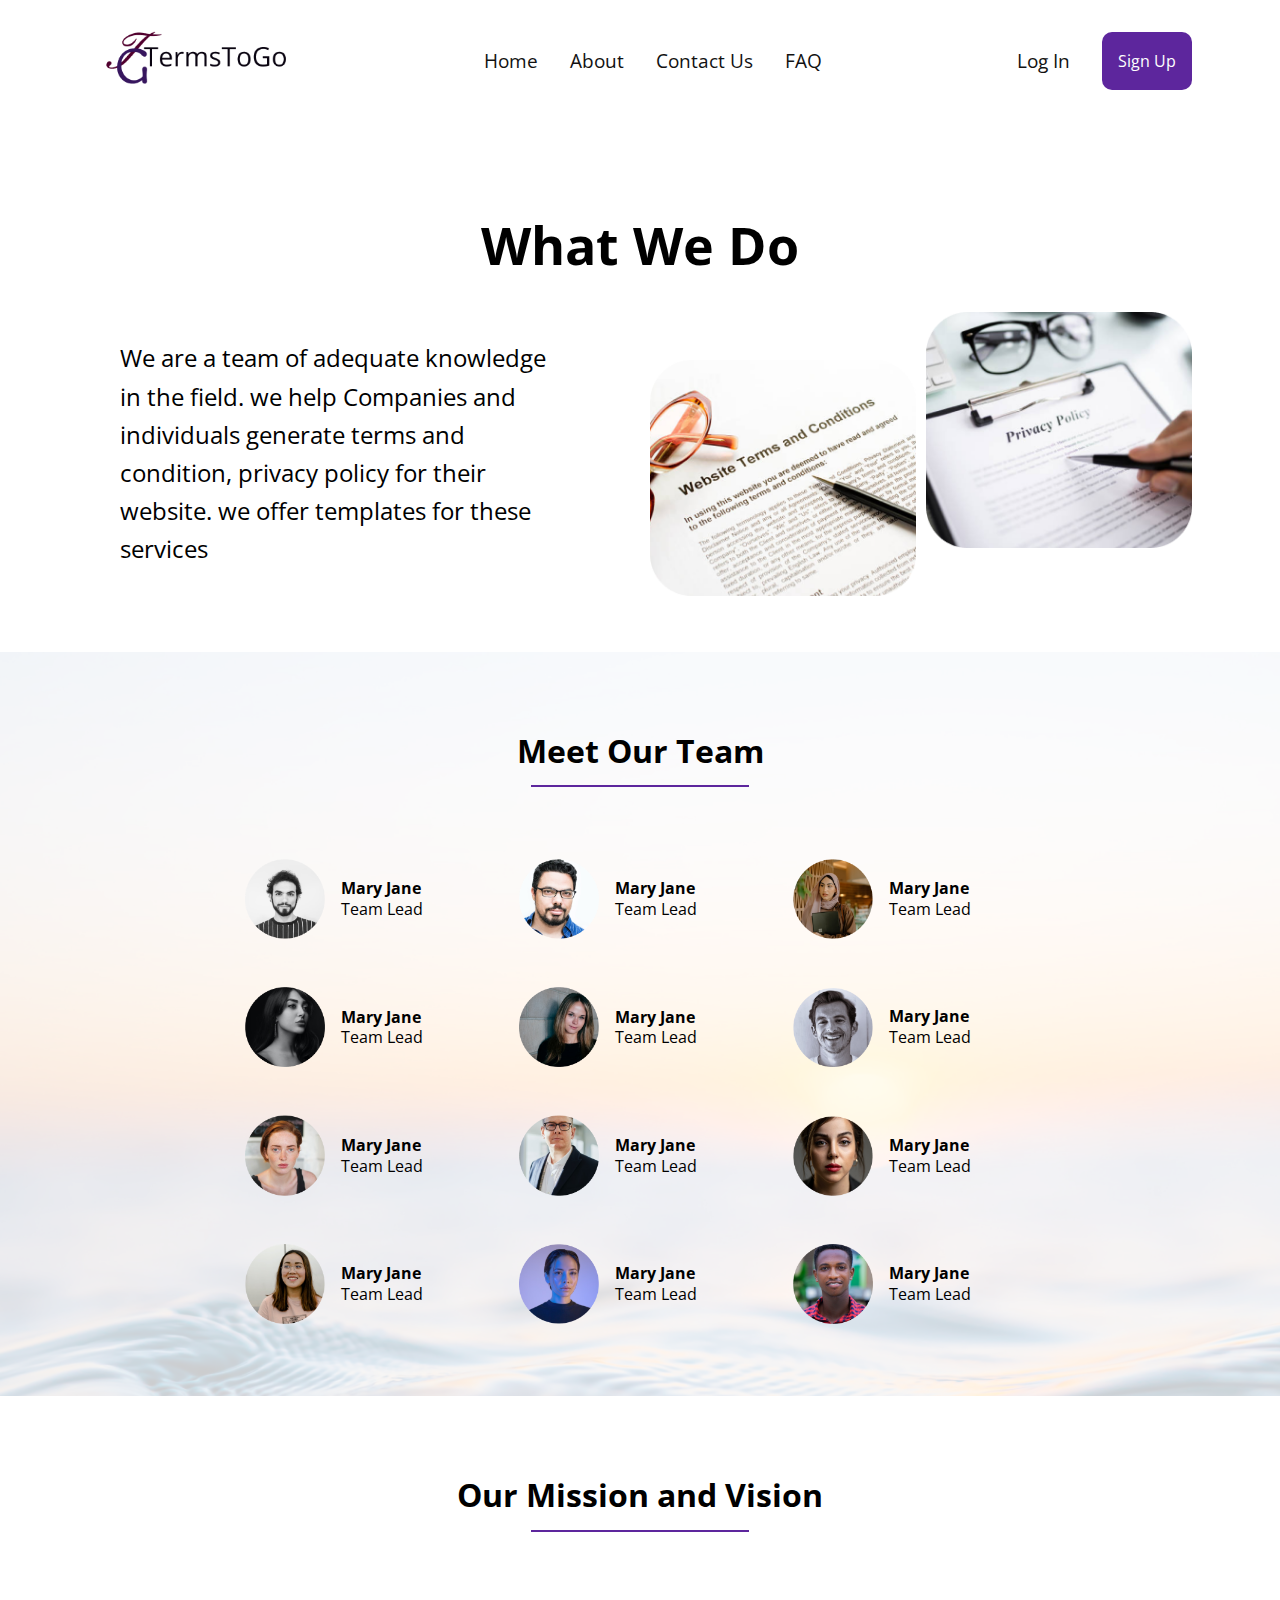
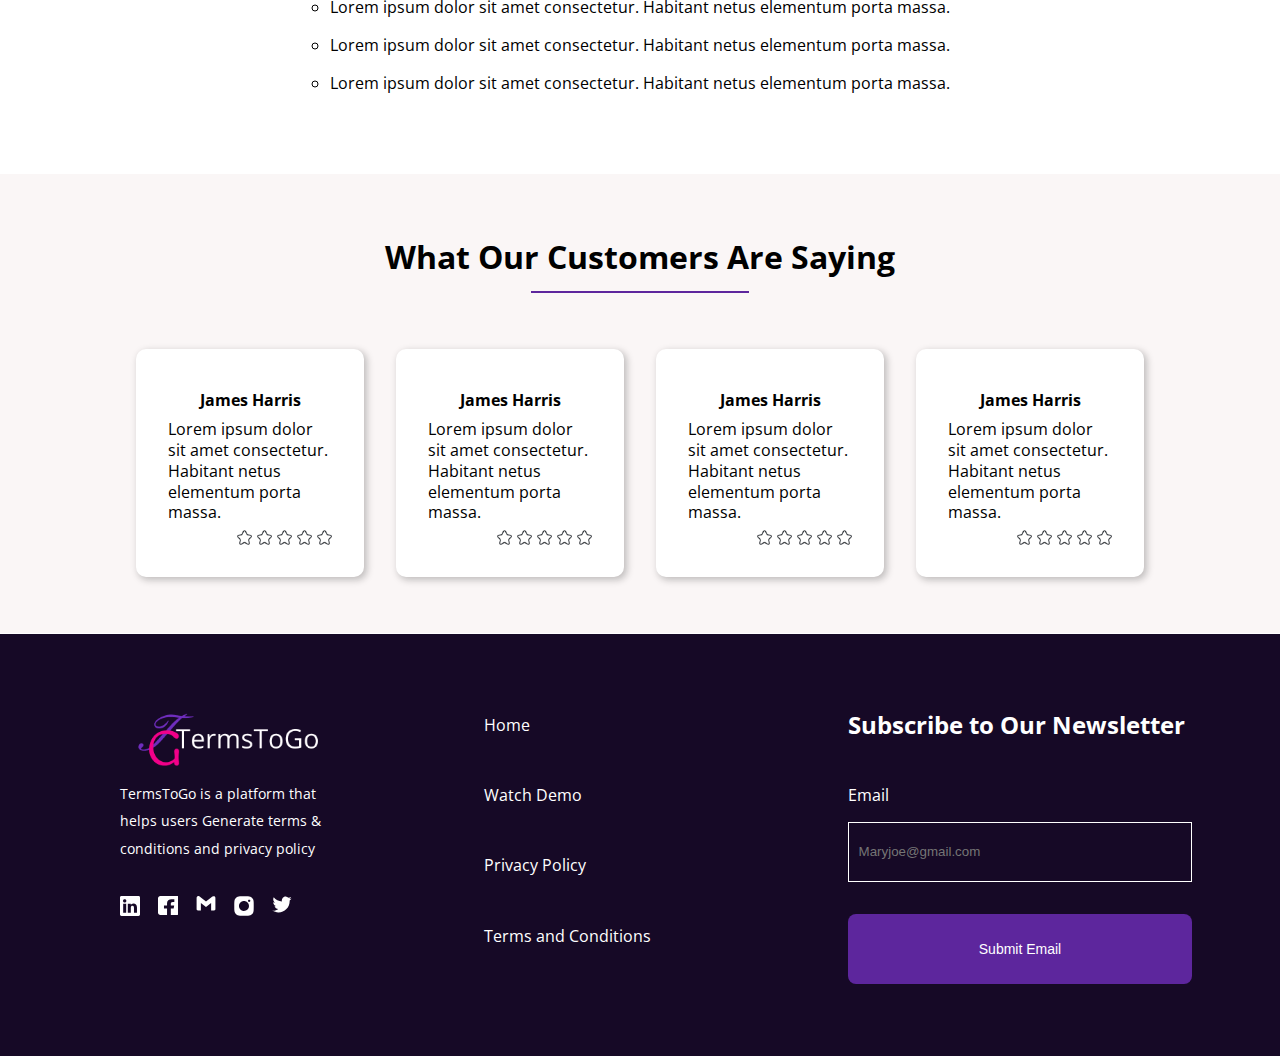
<file: about.html>
<!DOCTYPE html>
<html lang="en">
<head>
    <meta charset="UTF-8">
    <meta http-equiv="X-UA-Compatible" content="IE=edge">
    <meta name="viewport" content="width=device-width, initial-scale=1.0">
    <title>TermsToGo | About Us</title>

    <!-- CSS stylesheet -->
    <link rel="stylesheet" href="style.css" />

    <!--------------- Fonts ----------------->
    <!-- Open Sans -->
    <link rel="preconnect" href="https://fonts.googleapis.com" />
    <link rel="preconnect" href="https://fonts.gstatic.com" crossorigin />
    <link
      href="https://fonts.googleapis.com/css2?family=Open+Sans:wght@400;600;700;800&display=swap"
      rel="stylesheet"
    />
</head>
<body>
    <header>
        <div class="container">
            <nav class= 'flex'>
                <div class="logo">
                  <a href="#"><img src="./images/Frame 90.png" alt="termstogo logo"></a> 
                </div>
                <ul class="nav-list flex">
                  <li class="nav-links"><a href="index.html">Home</a></li>
                  <li class="nav-links"><a href="about.html">About</a></li>
                  <li class="nav-links"><a href="contact-us.html">Contact Us</a></li>
                  <li class="nav-links"><a href="faq.html">FAQ</a></li>
                </ul>
                <ul class="login-signup flex">
                  <li class="nav-links"><a href="log-in.html">Log In</a></li>
                  <li class="nav-links header-btn"><a href="sign-up.html">Sign Up</a></li>
                </ul>
              </nav>
        </div>
    </header>
    <!-- Main Section     -->
    <main>
        <section class="about-us" id="about-us">
            <div class="container">
                <div class="section-header-text">
                    <h1>What We Do</h1>
                </div>
                <div class="about-us-header-flex">
                    <div class="about-us-header-flex-left">
                        <p>We are a team of adequate knowledge in the field. we help Companies and individuals generate terms and condition, privacy policy for their website. we offer templates for these services</p>
                    </div>
                    <div class="about-us-header-flex-right">
                        <div class="about-us-images">
                            <img src="./images/about-img_1.png" alt="">
                            <img src="./images/about-img_2.png" alt="">
                        </div>
                    </div>
                </div>
            </div>

        </section>

        <section class="about-us-teams" id="about-us-teams">
            <div class="container teams-container">
                <div class="section-header-text">
                    <h2>Meet Our Team</h2>
                </div>
                
                <div class="team">
                   <div class="team-col">
                        <div class="team-col-image">
                            <img src="./images/team-1.png" alt="">
                        </div>
                        <div class="team-name-position">
                            <h4>Mary Jane</h4>
                            <p>Team Lead</p>
                        </div>
                    </div>
                    <div class="team-col">
                        <div class="team-col-image">
                            <img src="./images/team-2.png" alt="">
                        </div>
                        <div class="team-name-position">
                            <h4>Mary Jane</h4>
                            <p>Team Lead</p>
                        </div>
                    </div>
                    <div class="team-col">
                        <div class="team-col-image">
                            <img src="./images/team-3.png" alt="">
                        </div>
                        <div class="team-name-position">
                            <h4>Mary Jane</h4>
                            <p>Team Lead</p>
                        </div>
                    </div>
                    <div class="team-col">
                        <div class="team-col-image">
                            <img src="./images/team-4.png" alt="">
                        </div>
                        <div class="team-name-position">
                            <h4>Mary Jane</h4>
                            <p>Team Lead</p>
                        </div>
                    </div>
                    <div class="team-col">
                        <div class="team-col-image">
                            <img src="./images/team-5.png" alt="">
                        </div>
                        <div class="team-name-position">
                            <h4>Mary Jane</h4>
                            <p>Team Lead</p>
                        </div>
                    </div>
                    <div class="team-col">
                        <div class="team-col-image">
                            <img src="./images/team-6.png" alt="">
                        </div>
                        <div class="team-name-position">
                            <h4>Mary Jane</h4>
                            <p>Team Lead</p>
                        </div>
                    </div>
                    <div class="team-col">
                        <div class="team-col-image">
                            <img src="./images/team-7.png" alt="">
                        </div>
                        <div class="team-name-position">
                            <h4>Mary Jane</h4>
                            <p>Team Lead</p>
                        </div>
                    </div>
                    <div class="team-col">
                        <div class="team-col-image">
                            <img src="./images/team-8.png" alt="">
                        </div>
                        <div class="team-name-position">
                            <h4>Mary Jane</h4>
                            <p>Team Lead</p>
                        </div>
                    </div>
                    <div class="team-col">
                        <div class="team-col-image">
                            <img src="./images/team-9.png" alt="">
                        </div>
                        <div class="team-name-position">
                            <h4>Mary Jane</h4>
                            <p>Team Lead</p>
                        </div>
                    </div>
                    <div class="team-col">
                        <div class="team-col-image">
                            <img src="./images/team-10.png" alt="">
                        </div>
                        <div class="team-name-position">
                            <h4>Mary Jane</h4>
                            <p>Team Lead</p>
                        </div>
                    </div>
                    <div class="team-col">
                        <div class="team-col-image">
                            <img src="./images/team-11.png" alt="">
                        </div>
                        <div class="team-name-position">
                            <h4>Mary Jane</h4>
                            <p>Team Lead</p>
                        </div>
                    </div>
                    <div class="team-col">
                        <div class="team-col-image">
                            <img src="./images/team-12.png" alt="">
                        </div>
                        <div class="team-name-position">
                            <h4>Mary Jane</h4>
                            <p>Team Lead</p>
                        </div>
                    </div>
                </div>
            </div>
        </section>

        <!-- Mission and Vision -->
        <section class="mission" id="mission">
            <div class="container">
                <div class="section-header-text">
                    <h2>Our Mission and Vision</h2>
                </div>
                <ul class="mission-list">
                    <li>Lorem ipsum dolor sit amet consectetur. Habitant netus elementum porta massa. </li>
                    <li>Lorem ipsum dolor sit amet consectetur. Habitant netus elementum porta massa. </li>
                    <li>Lorem ipsum dolor sit amet consectetur. Habitant netus elementum porta massa. </li>
                </ul>
            </div>
        </section>

        <!-- Customer Reviews -->
        <section class="customer-reviews" id="customer-reviews">
            <div class="container">
                <div class="section-header-text">
                    <h2>What Our Customers Are Saying</h2>
                </div>
                <div class="customer-reviews-grid">
                    <div class="review-col">
                        <div class="review-col-text">
                            <h4>James Harris</h4>
                            <p>Lorem ipsum dolor sit amet consectetur. Habitant netus elementum porta massa. </p>
                            <div class="review-stars">
                                <img src="./images/review-star.png" alt="review stars">
                                <img src="./images/review-star.png" alt="review stars">
                                <img src="./images/review-star.png" alt="review stars">
                                <img src="./images/review-star.png" alt="review stars">
                                <img src="./images/review-star.png" alt="review stars">
                            </div>
                        </div>
                    </div>
                    <div class="review-col">
                        <div class="review-col-text">
                            <h4>James Harris</h4>
                            <p>Lorem ipsum dolor sit amet consectetur. Habitant netus elementum porta massa. </p>
                            <div class="review-stars">
                                <img src="./images/review-star.png" alt="review stars">
                                <img src="./images/review-star.png" alt="review stars">
                                <img src="./images/review-star.png" alt="review stars">
                                <img src="./images/review-star.png" alt="review stars">
                                <img src="./images/review-star.png" alt="review stars">
                            </div>

                        </div>
                    </div>
                    <div class="review-col">
                        <div class="review-col-text">
                            <h4>James Harris</h4>
                            <p>Lorem ipsum dolor sit amet consectetur. Habitant netus elementum porta massa. </p>
                            <div class="review-stars">
                                <img src="./images/review-star.png" alt="review stars">
                                <img src="./images/review-star.png" alt="review stars">
                                <img src="./images/review-star.png" alt="review stars">
                                <img src="./images/review-star.png" alt="review stars">
                                <img src="./images/review-star.png" alt="review stars">
                            </div>

                        </div>
                    </div>
                    <div class="review-col">
                        <div class="review-col-text">
                            <h4>James Harris</h4>
                            <p>Lorem ipsum dolor sit amet consectetur. Habitant netus elementum porta massa. </p>
                            <div class="review-stars">
                                <img src="./images/review-star.png" alt="review stars">
                                <img src="./images/review-star.png" alt="review stars">
                                <img src="./images/review-star.png" alt="review stars">
                                <img src="./images/review-star.png" alt="review stars">
                                <img src="./images/review-star.png" alt="review stars">
                            </div>
                            
                        </div>
                    </div>
                </div>
            </div>
        </section>
    </main>




    <!-- Footer Section -->
    <footer>
        <div class="container">
            <div class="flex-columns ">
                <div class="col-1">
                    <div class="logo">
                        <img src="./images/Frame 91.png" alt="termstogo logo">
                    </div>
                    <p>TermsToGo is a platform that helps users Generate terms & conditions and privacy policy</p>
                    <div class="social-media-icons">
                        <a href=""><img src="./images/linkedin.svg" alt=""></a>
                        <a href=""><img src="./images/facebook.svg" alt=""></a>
                        <a href=""><img src="./images/gmail.svg" alt=""></a>
                        <a href=""><img src="./images/instagram.svg" alt=""></a>
                        <a href=""><img src="./images/twitter.svg" alt=""></a>
                    </div>
                </div>
                <div class="col-2">
                    <ul>
                        <li><a href="index.html">Home</a></li>
                        <li class="li-bt"><a href="#">Watch Demo</a></li>
                        <li class="li-bt"><a href="#">Privacy Policy</a></li>
                        <li class="li-bt"><a href="#">Terms and Conditions</a></li>
                    </ul>
                </div>
                <div class="col-3">
                    <h3>Subscribe to Our Newsletter</h3>
                    <p>Email</p>
                    <form action="">
                        <input type="email" name="email" id="" placeholder="Maryjoe@gmail.com">
                        <button class="submit-btn">Submit Email</button>
                    </form>
                </div>
            </div>
        </div>
    </footer>
</body>
</html>
</file>
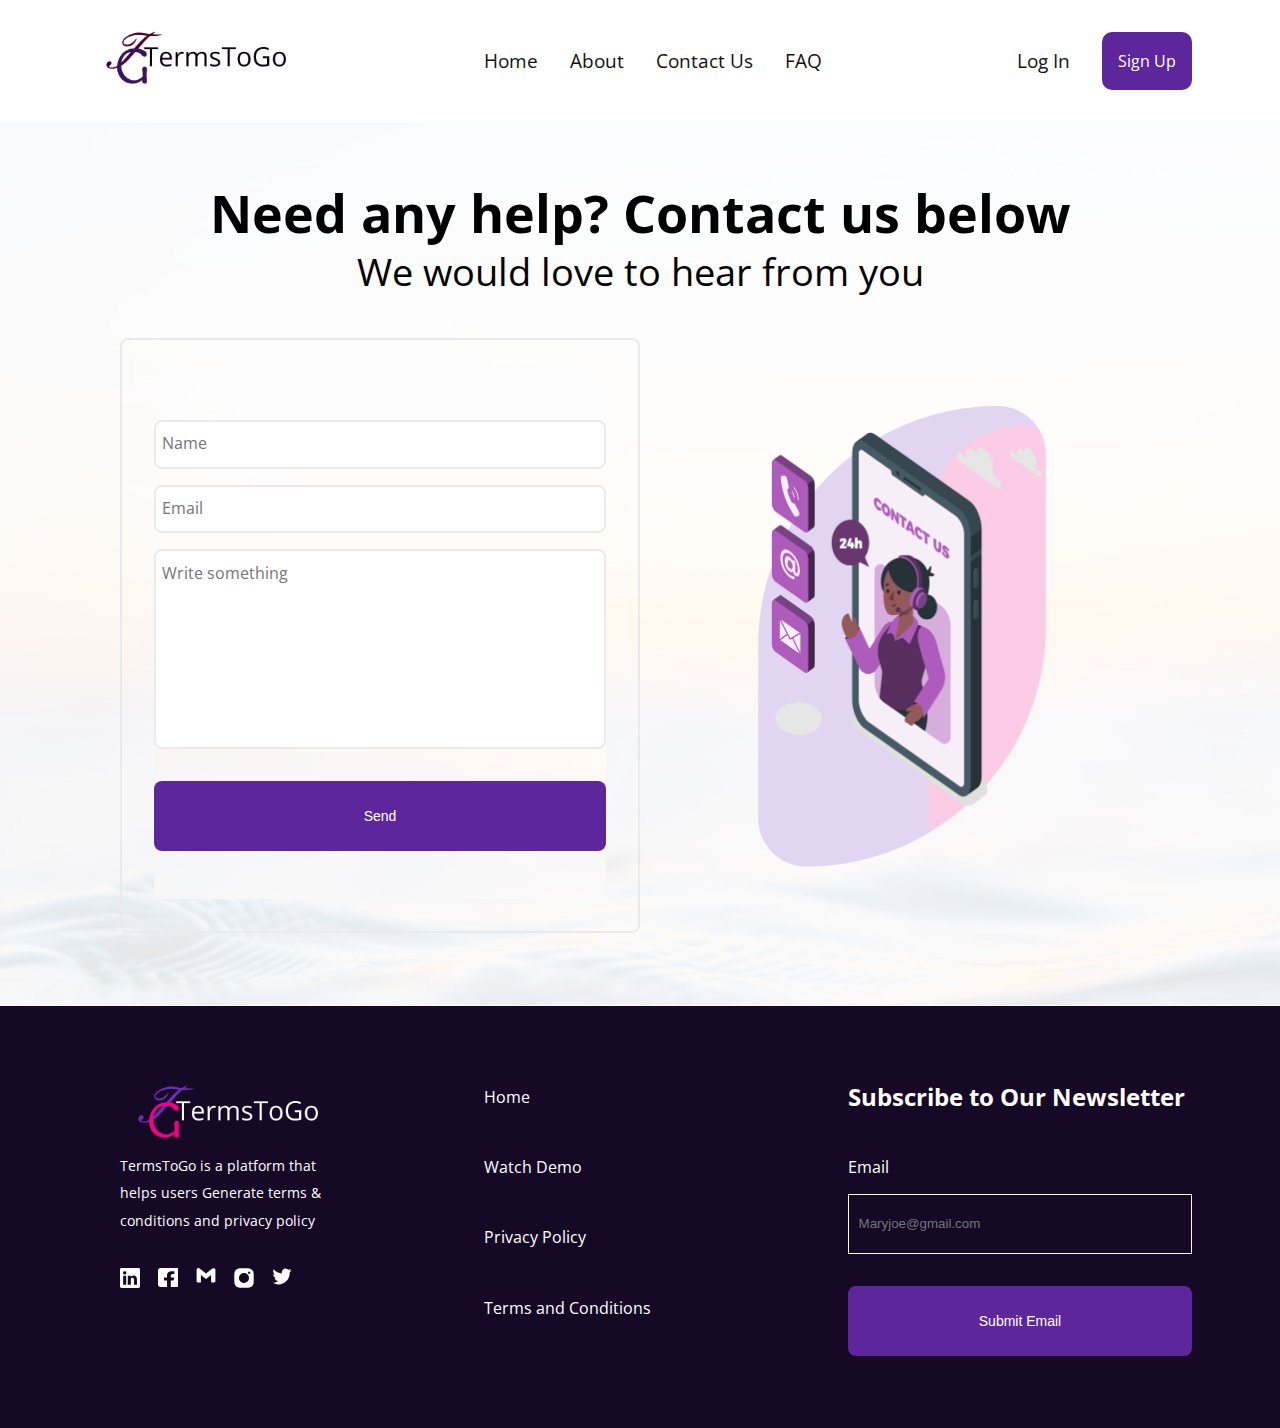
<file: contact-us.html>
<!DOCTYPE html>
<html lang="en">
<head>
    <meta charset="UTF-8">
    <meta http-equiv="X-UA-Compatible" content="IE=edge">
    <meta name="viewport" content="width=device-width, initial-scale=1.0">
    <title>TermsToGo | Contact Us</title>

    <!-- CSS stylesheet -->
    <link rel="stylesheet" href="style.css" />

    <!--------------- Fonts ----------------->
    <!-- Open Sans -->
    <link rel="preconnect" href="https://fonts.googleapis.com" />
    <link rel="preconnect" href="https://fonts.gstatic.com" crossorigin />
    <link
      href="https://fonts.googleapis.com/css2?family=Open+Sans:wght@400;600;700;800&display=swap"
      rel="stylesheet"
    />
</head>
<body>
    <header>
        <div class="container">
            <nav class= 'flex'>
                <div class="logo">
                  <a href="#"><img src="./images/Frame 90.png" alt="termstogo logo"></a> 
                </div>
                <ul class="nav-list flex">
                  <li class="nav-links"><a href="index.html">Home</a></li>
                  <li class="nav-links"><a href="about.html">About</a></li>
                  <li class="nav-links"><a href="contact-us.html">Contact Us</a></li>
                  <li class="nav-links"><a href="faq.html">FAQ</a></li>
                </ul>
                <ul class="login-signup flex">
                  <li class="nav-links"><a href="log-in.html">Log In</a></li>
                  <li class="nav-links header-btn"><a href="sign-up.html">Sign Up</a></li>
                </ul>
              </nav>
        </div>
    </header>

    <!-- Main Section     -->
    <main>
        <section class="contactus" id="contactus">
            <div class="container">
                <div class="section-header-text">
                    <h1>Need any help? Contact us below</h1>
                    <p>We would love to hear from you</p>
                </div>

                <div class=" flex-reverse">
                    <div class="left">
                        <form action="" class="contactus-form" id="contactus">
                            <input type="text" name="name" id="name" placeholder="Name">
                            <input type="email" name="name" id="email" placeholder="Email">
                            <textarea name="message" id="message" cols="30" rows="10" placeholder="Write something"></textarea>
                            <button class="submit-btn">Send</button>
                        </form>
                    </div>
                    <div class="right right-contact-page">
                        <img src="./images/contactus-illustration.png" alt="">
                    </div>
                </div>
            </div>
        </section>
    </main>




    <!-- Footer Section -->
    <footer>
        <div class="container">
            <div class="flex-columns ">
                <div class="col-1">
                    <div class="logo">
                        <a href="index.html"><img src="./images/Frame 91.png" alt="termstogo logo"></a>
                    </div>
                    <p>TermsToGo is a platform that helps users Generate terms & conditions and privacy policy</p>
                    <div class="social-media-icons">
                        <a href=""><img src="./images/linkedin.svg" alt=""></a>
                        <a href=""><img src="./images/facebook.svg" alt=""></a>
                        <a href=""><img src="./images/gmail.svg" alt=""></a>
                        <a href=""><img src="./images/instagram.svg" alt=""></a>
                        <a href=""><img src="./images/twitter.svg" alt=""></a>
                    </div>
                </div>
                <div class="col-2">
                    <ul>
                        <li><a href="index.html">Home</a></li>
                        <li class="li-bt"><a href="#">Watch Demo</a></li>
                        <li class="li-bt"><a href="#">Privacy Policy</a></li>
                        <li class="li-bt"><a href="#">Terms and Conditions</a></li>
                    </ul>
                </div>
                <div class="col-3">
                    <h3>Subscribe to Our Newsletter</h3>
                    <p>Email</p>
                    <form action="">
                        <input type="email" name="email" id="" placeholder="Maryjoe@gmail.com">
                        <button class="submit-btn">Submit Email</button>
                    </form>
                </div>
            </div>
        </div>
    </footer>
</body>
</html>
</file>
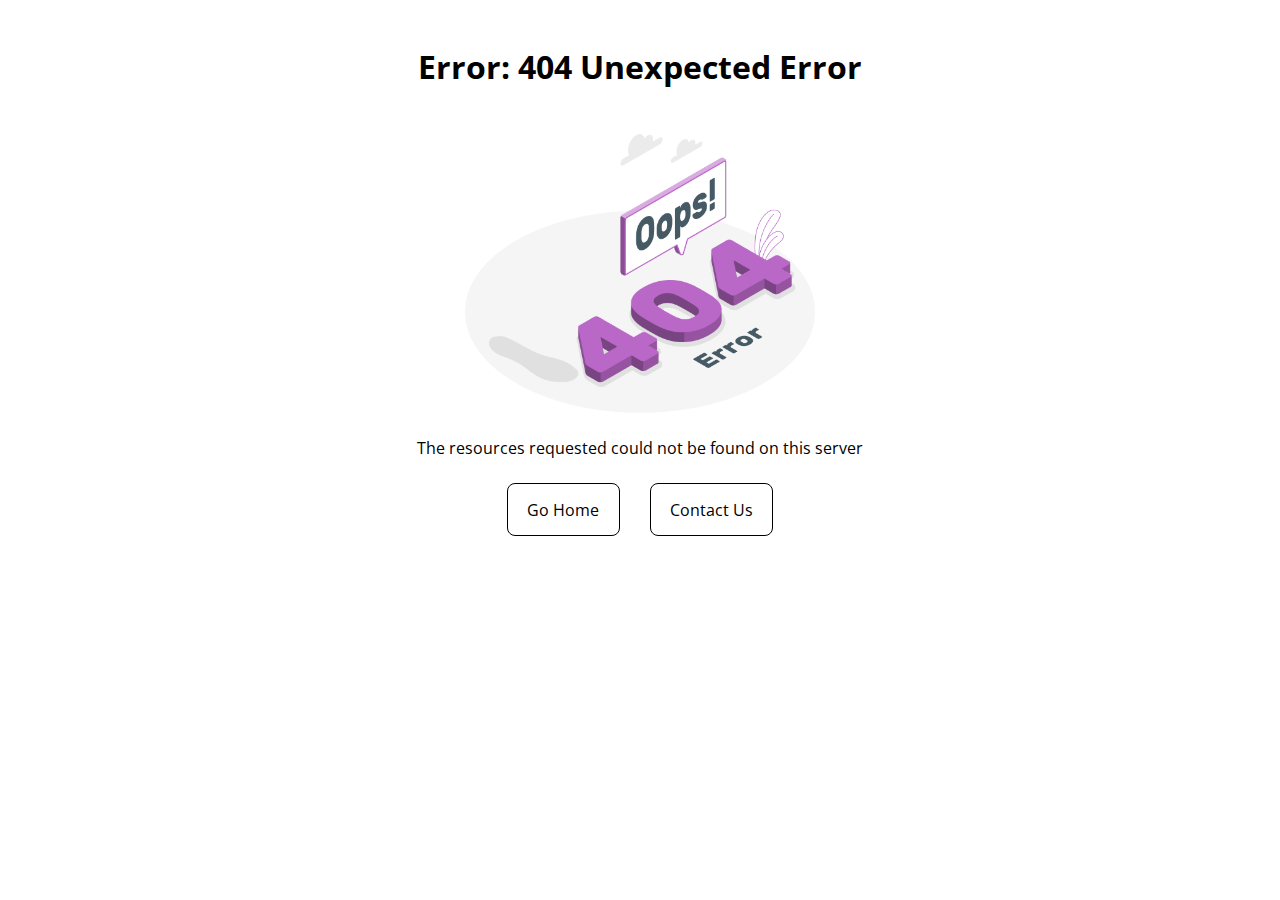
<file: error-page.html>
<!DOCTYPE html>
<html lang="en">
<head>
    <meta charset="UTF-8">
    <meta http-equiv="X-UA-Compatible" content="IE=edge">
    <meta name="viewport" content="width=device-width, initial-scale=1.0">
    <title>Error</title>

    <!-- CSS stylesheet -->
    <link rel="stylesheet" href="style.css" />

    <!--------------- Fonts ----------------->
    <!-- Open Sans -->
    <link rel="preconnect" href="https://fonts.googleapis.com" />
    <link rel="preconnect" href="https://fonts.gstatic.com" crossorigin />
    <link
      href="https://fonts.googleapis.com/css2?family=Open+Sans:wght@400;600;700;800&display=swap"
      rel="stylesheet"
    />
</head>
<body>
    <main>
        <div class="container error-section">
            <div class="section-header-text">
                <h1 style="font-size: 2rem;">Error: 404 Unexpected Error</h1>
             </div>
             <div class="error-image">
                <img src="./images/404.png" alt="">
             </div>
             <p>The resources requested could not be found on this server</p>
             <div class="error-buttons">
                <a href="index.html" class="error-btn">Go Home</a>
                <a href="contact-us.html" class="error-btn">Contact Us</a>
             </div>
        </div>
    </main>
</body>
</html>
</file>
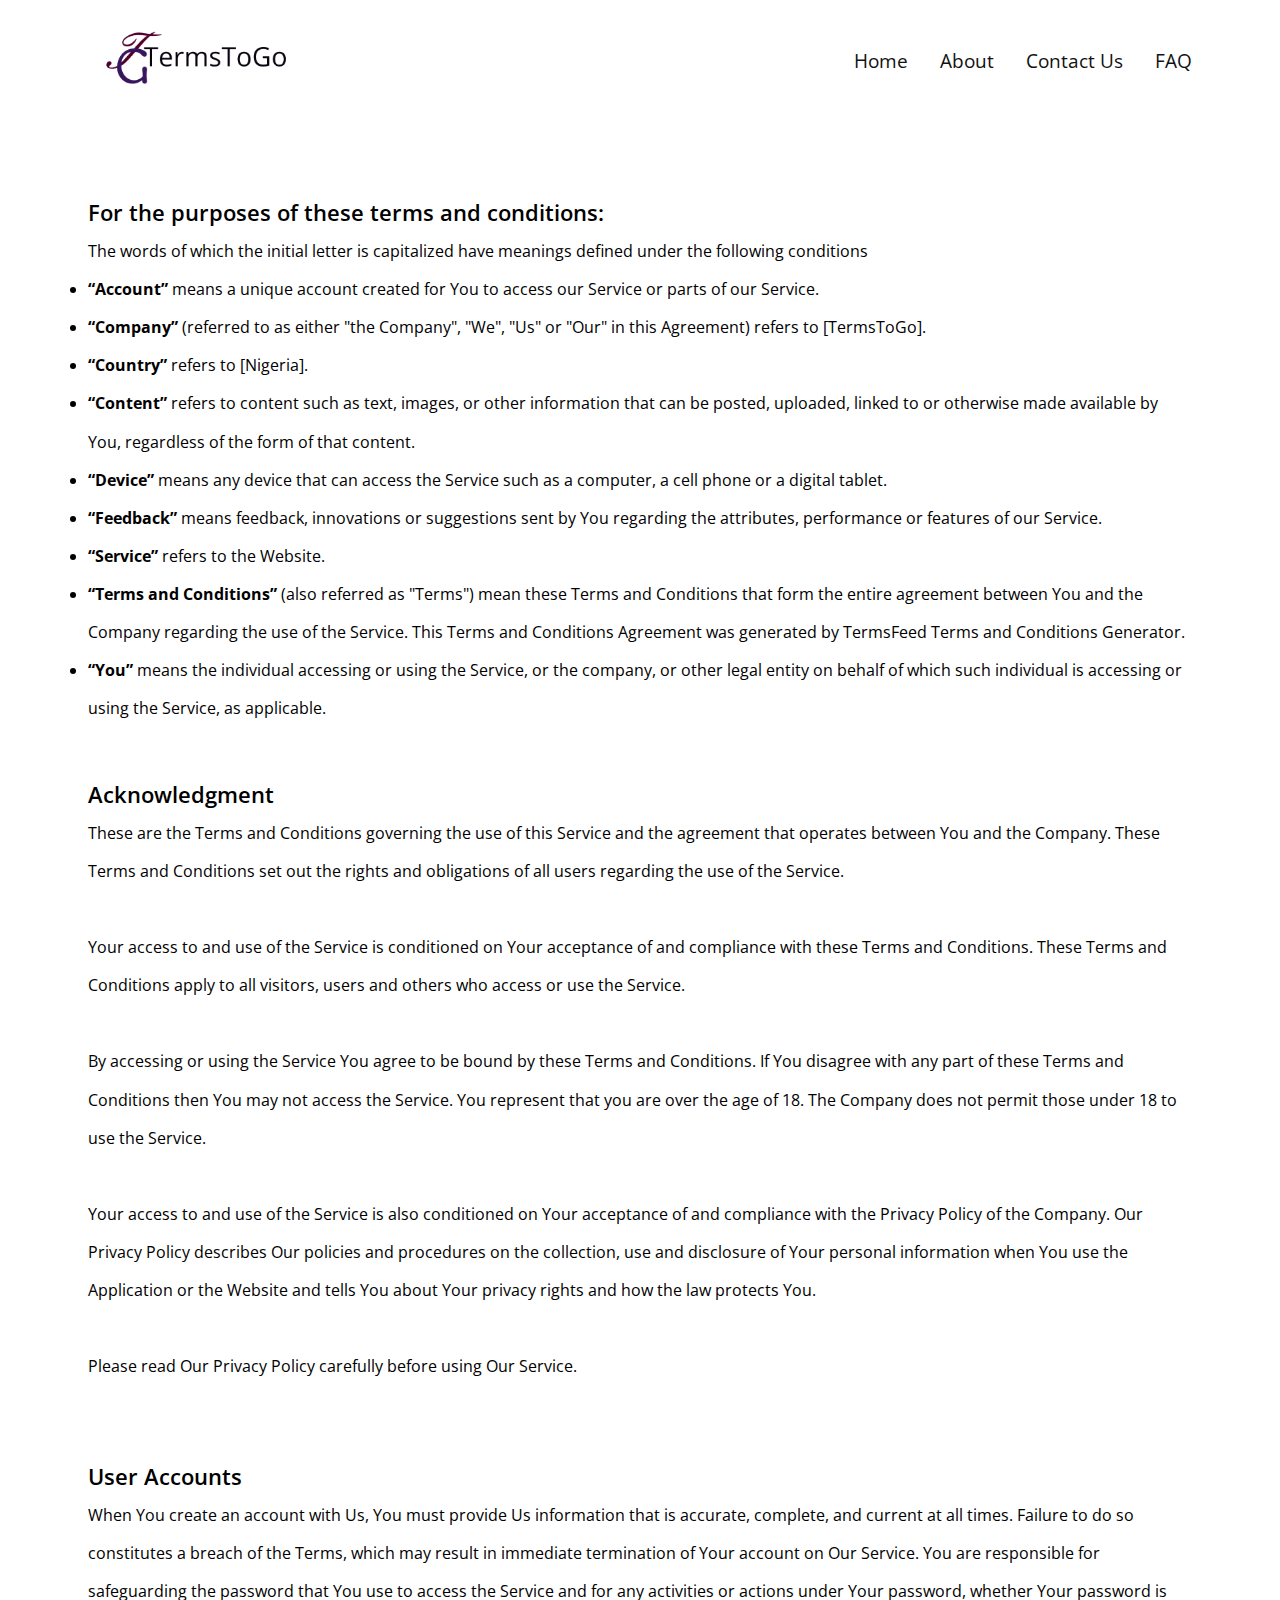
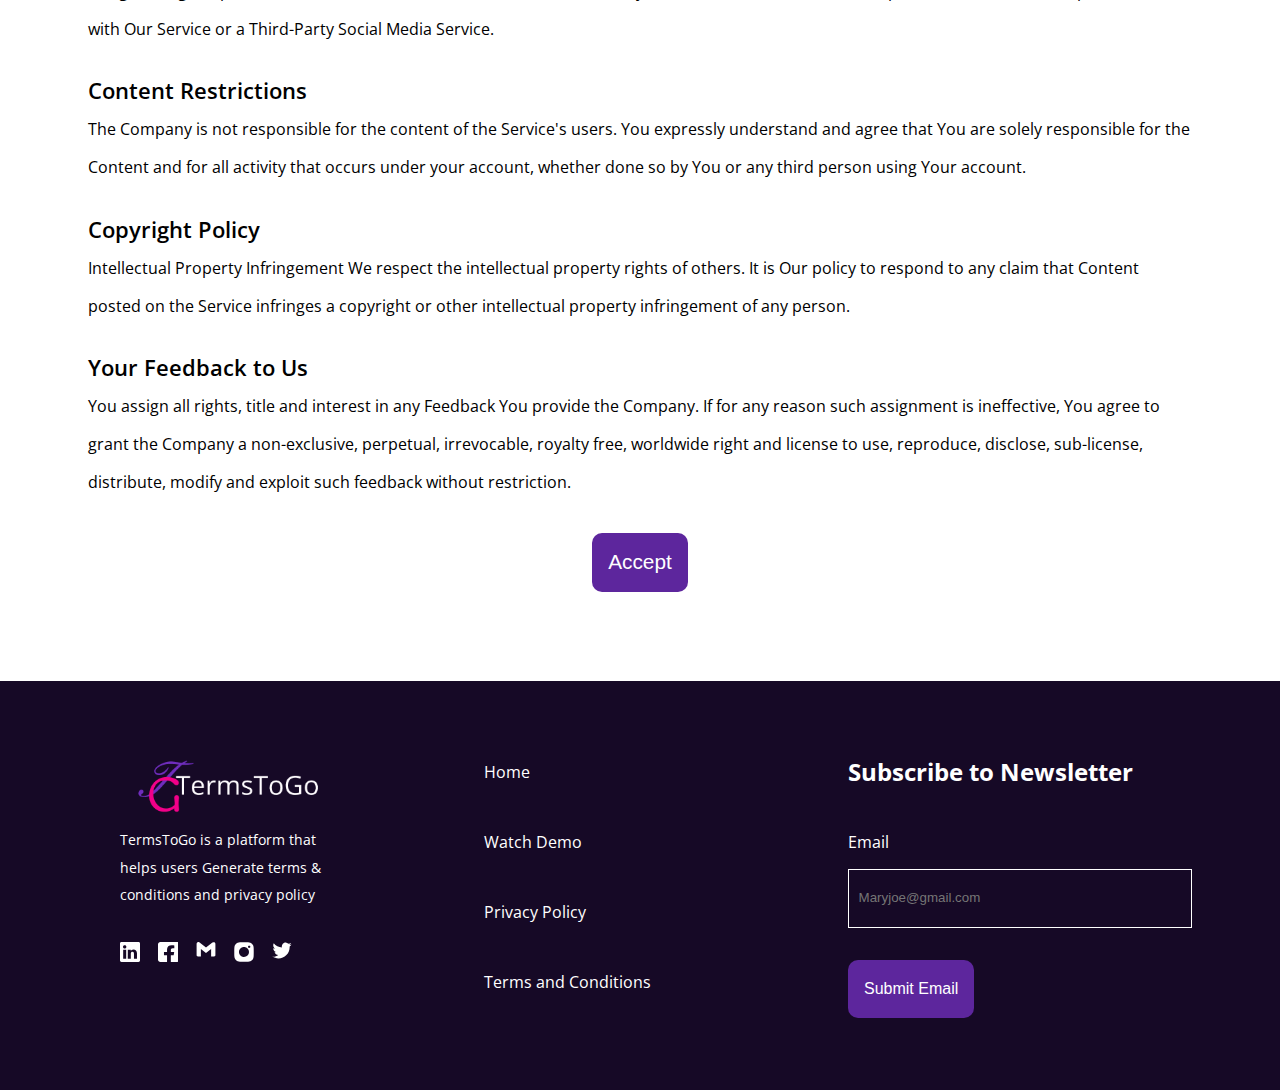
<file: privacy-policy.html>
<!DOCTYPE html>
<html lang="en">
  <head>
    <meta charset="UTF-8" />
    <meta http-equiv="X-UA-Compatible" content="IE=edge" />
    <meta name="viewport" content="width=device-width, initial-scale=1.0" />
    <title>TermsToGo | Home</title>

    <!-- CSS stylesheet -->
    <link rel="stylesheet" href="style.css" />

    <!--------------- Fonts ----------------->
    <!-- Open Sans -->
    <link rel="preconnect" href="https://fonts.googleapis.com" />
    <link rel="preconnect" href="https://fonts.gstatic.com" crossorigin />
    <link
      href="https://fonts.googleapis.com/css2?family=Open+Sans:wght@400;600;700;800&display=swap"
      rel="stylesheet"
    />
  </head>
  <body>
    <header>
      <div class="container">
        <nav class="flex">
          <div class="logo">
            <a href="#"
              ><img src="./images/Frame 90.png" alt="termstogo logo"
            /></a>
          </div>
          <ul class="nav-list flex">
            <li class="nav-links"><a href="index.html">Home</a></li>
            <li class="nav-links"><a href="about.html">About</a></li>
            <li class="nav-links"><a href="contact-us.html">Contact Us</a></li>
            <li class="nav-links"><a href="faq.html">FAQ</a></li>
          </ul>
        </nav>
      </div>
    </header>

    <main>
      <section class="section-one">
        <div class="container">
          <p class="tc-headings">
            For the purposes of these terms and conditions:
          </p>
          <p>
            The words of which the initial letter is capitalized have meanings
            defined under the following conditions
          </p>
          <ul class="section-one-list">
            <li class="section-one-list-items">
              <strong>“Account”</strong> means a unique account created for You
              to access our Service or parts of our Service.
            </li>
            <li class="section-one-list-items">
              <strong>“Company”</strong> (referred to as either "the Company",
              "We", "Us" or "Our" in this Agreement) refers to [TermsToGo].
            </li>
            <li class="section-one-list-items">
              <strong>“Country”</strong> refers to [Nigeria].
            </li>
            <li class="section-one-list-items">
              <strong>“Content”</strong> refers to content such as text, images,
              or other information that can be posted, uploaded, linked to or
              otherwise made available by You, regardless of the form of that
              content.
            </li>
            <li class="section-one-list-items">
              <strong>“Device”</strong> means any device that can access the
              Service such as a computer, a cell phone or a digital tablet.
            </li>
            <li class="section-one-list-items">
              <strong>“Feedback”</strong> means feedback, innovations or
              suggestions sent by You regarding the attributes, performance or
              features of our Service.
            </li>
            <li class="section-one-list-items">
              <strong>“Service”</strong> refers to the Website.
            </li>
            <li class="section-one-list-items">
              <strong>“Terms and Conditions”</strong> (also referred as "Terms")
              mean these Terms and Conditions that form the entire agreement
              between You and the Company regarding the use of the Service. This
              Terms and Conditions Agreement was generated by TermsFeed Terms
              and Conditions Generator.
            </li>
            <li class="section-one-list-items">
              <strong>“You”</strong> means the individual accessing or using the
              Service, or the company, or other legal entity on behalf of which
              such individual is accessing or using the Service, as applicable.
            </li>
          </ul>
        </div>
      </section>

      
        <div class="container">
          <div class="tc-sections">
              <h3 class="tc-headings">Acknowledgment</h3>
              <p>
                These are the Terms and Conditions governing the use of this Service
                and the agreement that operates between You and the Company. These
                Terms and Conditions set out the rights and obligations of all users
                regarding the use of the Service.<br /><br />
                Your access to and use of the Service is conditioned on Your
                acceptance of and compliance with these Terms and Conditions. These
                Terms and Conditions apply to all visitors, users and others who
                access or use the Service.<br /><br />
                By accessing or using the Service You agree to be bound by these
                Terms and Conditions. If You disagree with any part of these Terms
                and Conditions then You may not access the Service. You represent
                that you are over the age of 18. The Company does not permit those
                under 18 to use the Service.<br /><br />
                Your access to and use of the Service is also conditioned on Your
                acceptance of and compliance with the Privacy Policy of the Company.
                Our Privacy Policy describes Our policies and procedures on the
                collection, use and disclosure of Your personal information when You
                use the Application or the Website and tells You about Your privacy
                rights and how the law protects You.<br /><br />
                Please read Our Privacy Policy carefully before using Our Service.
              </p>
          </div>
        </div>
      

      <div class="container">
        <div class="tc-sections">
          <h3 class="tc-headings">User Accounts</h3>
          <p>
            When You create an account with Us, You must provide Us information
            that is accurate, complete, and current at all times. Failure to do
            so constitutes a breach of the Terms, which may result in immediate
            termination of Your account on Our Service. You are responsible for
            safeguarding the password that You use to access the Service and for
            any activities or actions under Your password, whether Your password
            is with Our Service or a Third-Party Social Media Service.
          </p>
        </div>

        <div class="tc-sections">
          <h3 class="tc-headings">Content Restrictions</h3>
          <p>
            The Company is not responsible for the content of the Service's
            users. You expressly understand and agree that You are solely
            responsible for the Content and for all activity that occurs under
            your account, whether done so by You or any third person using Your
            account.
          </p>
        </div>

        <div class="tc-sections">
          <h3 class="tc-headings">Copyright Policy</h3>
          <p>
            Intellectual Property Infringement We respect the intellectual
            property rights of others. It is Our policy to respond to any claim
            that Content posted on the Service infringes a copyright or other
            intellectual property infringement of any person.
          </p>
        </div>

        <div class="tc-sections">
          <h3 class="tc-headings">Your Feedback to Us</h3>
          <p>
            You assign all rights, title and interest in any Feedback You
            provide the Company. If for any reason such assignment is
            ineffective, You agree to grant the Company a non-exclusive,
            perpetual, irrevocable, royalty free, worldwide right and license to
            use, reproduce, disclose, sub-license, distribute, modify and
            exploit such feedback without restriction.
          </p>
        </div>

        <button class="tc-btn header-btn">Accept</button>
      </div>
    </main>

    <!-- Footer Section -->
    <footer>
      <div class="container">
        <div class="flex-columns">
          <div class="col-1">
            <div class="logo">
              <img src="./images/Frame 91.png" alt="termstogo logo" />
            </div>
            <p>
              TermsToGo is a platform that helps users Generate terms &
              conditions and privacy policy
            </p>
            <div class="social-media-icons">
              <a href=""><img src="./images/linkedin.svg" alt="" /></a>
              <a href=""><img src="./images/facebook.svg" alt="" /></a>
              <a href=""><img src="./images/gmail.svg" alt="" /></a>
              <a href=""><img src="./images/instagram.svg" alt="" /></a>
              <a href=""><img src="./images/twitter.svg" alt="" /></a>
            </div>
          </div>
          <div class="col-2">
            <ul>
              <li><a href="#">Home</a></li>
              <li class="li-bt"><a href="#">Watch Demo</a></li>
              <li class="li-bt"><a href="#">Privacy Policy</a></li>
              <li class="li-bt"><a href="#">Terms and Conditions</a></li>
            </ul>
          </div>
          <div class="col-3">
            <h3>Subscribe to Newsletter</h3>
            <p>Email</p>
            <form action="">
              <input
                type="email"
                name="email"
                id=""
                placeholder="Maryjoe@gmail.com"
              />
              <button class="header-btn submit-btn">Submit Email</button>
            </form>
          </div>
        </div>
      </div>
    </footer>
  </body>
</html>
</file>
<file: style.css>
*,*::after, *::before{
    margin: 0;
    padding: 0;
    box-sizing: border-box;
    list-style: none;
    text-decoration: none;
    letter-spacing: 0.2%;
    line-height: 38.13px;
}

picture,img,svg{
    display: block;
    width: 100%;
}

body{
    font-family: var(--open-sans);
}

:root{
    --open-sans: 'Open Sans', sans-serif;
    --primary-col: #5D269D;
    --col-heading: #1E1E1E;
    --col-p: #250F3F;
    --col-grey: #EAEAEA;
    --col-nav-links: #121212;
    --fs-h1: 2.75rem;
    --fs-h2: 1.5rem;
    --fs-p: 1rem;
}

/* Utility Classes */

.container{
    padding: 1.5rem ;
    width: 90%;
    margin: auto;
}
.flex{
    display: flex;
    justify-content: space-between;
    align-items: center;
}
.flex-g{
    /* display: grid; */
    display: flex;
    justify-content: space-between;
    align-items: center;
}
.wrap{
    display: flex;
    flex-direction: column;
    align-items: center;
    justify-content: center;
}

button{
    outline: none;
    border: none;
    display: block;
    width: 100%;
    margin-top: 2rem;
}
.submit-btn{
    color: #fff;
    font-size: 14px;
    padding: 16px 56px 16px  56px;
    background-color: #5D269D;
    border-radius: 8px;
    display: block;
    /* width: fit-content; */
}

/* Section headers */
.section-header-text{
    text-align: center;
    margin-bottom: 3rem;

}
.section-header-text h1{
    font-size: 3.25rem;
}
.section-header-text p{
    font-size: 2.375rem;
    margin-top: 1.25rem;
}

h2{
    font-size: var(--fs-h2);
    text-align: center;
    padding: 0.5rem;
}


/* NavBar */
.logo{
    width: 200px;
}

.nav-links{
   font-size: 1.2rem;
   font-weight: normal;
   margin-left: 2rem;
}

.nav-links > a{
    color: var(--col-nav-links);
    
}
.hamburger-menu{
    /* border: red solid 2px; */
    
}
.menu-icon{
    font-size: 2rem;
    display: flex;
    align-items: center;
}
.header-btn{
    color: #fff;
    padding: 10px 16px;
    font-size: 1rem;
    background-color: #5D269D;
    border-radius: 10px;
    display: block;
    width: fit-content;
    text-align: center;
}
.header-btn > a{
    color: #fff;
}
.btn{
    margin-top: 2rem;
    margin-bottom: 1.5rem;
}
.btn-bottom{
    margin-bottom: 3rem;
}
.header-text{
    background-image: url(./images/header.png);
    background-size: cover;
    background-position: center;
    padding: 4rem 0;
    text-align: center;
    display: flex;
    flex-direction: column;
    align-items: center;
}
.header-text h1{
    font-size: var(--fs-h1);
    font-weight: 700;
    max-width: 1044px;
    text-align: center;
    line-height: 65px;
}
.header-text >h3{
    line-height: 43.58px;
    font-weight: 400;

}

/* Info Section Sttyling */

section{
    margin-top: 3rem ;
}
.info-section h2{
    text-align: center;
    font-weight: 600;
    line-height: 43.58px;
    letter-spacing: 0.2%;    
}

.section-one-img{
    margin-top: 2rem;
    display: grid;
    grid-template-columns: repeat(3, 1fr);
    gap: 20px;
}

.btn-center{
    position: absolute;
    left: 50%;
    transform: translateX(-50%);
    margin-top: 2rem;
    margin-bottom: 3rem;
}

/* About Us */
.about-us{
    /* border: red solid 2px; */
    padding: 2rem 0;
}
.flex-container{
    display: grid;
    grid-template-columns: repeat(2, 1fr);
    justify-content: center;
    align-items: center;
}

.left{
    max-width: 630px;    
}

.right{
    margin-left: 3rem;
}
.right h3{
    text-align: center;
    color: #F20089;
    font-weight: 600;
    font-size: 24px;
    line-height: 32.68px;
    letter-spacing: 0.2%;
}

.right p{
    font-weight: 400;
    font-size: 1rem;
    color: #646365;
    line-height: 40px;
    letter-spacing: 0.2%;
}

/* Templates section */
.temp-w{
    width: 80%;
    margin: auto;
}
.text-desc{
    font-size: 1.5rem;
    color: #F20089;
    line-height: 32.68px;
    text-align: center;
    font-weight: 600;
    
}
.generate-right{
    width: 560px;
    height: 560px;
    height: auto;
    
}
.image img{
    object-fit: cover;
}

.testimonials{
    min-height: 100vh;
    background-color: #CFB9E9;
}

.testimonials .text-desc{
    margin-top: 2rem;
}
.test-flex{
    width: 60%;
    margin: auto;
    display: flex;
    margin-bottom: 68px;
}
.test-flex-reverse{
    flex-direction: row-reverse;
}
.thumbnail-img{
    width: 100px;
    height: 100px;
}
.thumbnail{
    /* margin-right: 40px; */
    text-align: center;
    width: 450px;
    display: flex;
    flex-direction: column;
    align-items: center;
    
}
.test-desc{
    background-color: #E2D5F2;
    border-radius: 20px;
    height: fit-content;
    padding: 2rem;
}
.test-desc p{
    font-weight: 400;
    font-size: 14px;
    line-height: 20px;
    letter-spacing: 0.2%;
}

.thumb-text h4{
    font-size: 16px;
    line-height: 1.5rem;
}
.thumb-text p{
    font-size: 14px;
    line-height: 1rem !important;
}




/* Contact Us Page */
#contactus{
    padding-block: 3rem;
    background: linear-gradient(rgba(255,255,255,.9), rgba(255,255,255,.9)), url(./images/contactus-bg.jpg);
    /* background-size: cover; */
    background-position: center;
    margin-top: 0 !important;
}

.left{
    border: var(--col-grey) solid 2px;
    padding: 2rem;
    border-radius: 8px;
    width: 100%;
    /* height: 100vh; */
    margin-left: 2rem;
}
.flex-reverse{
    display: grid;
    grid-template-columns: repeat(2, 1fr);
    /* border: blue solid 2px; */
    justify-content: space-around;
    align-items: center;
    gap: 4rem;
}

.contactus input,
textarea,
.faq-section input{
    font-size: 14px;
    color: var(--col-nav-links);
    font-family: var(--open-sans);
    display: block;
    width: 100%;
    margin-bottom: 1rem;
    padding: 0.2rem 0.4rem;
    border-radius: 8px;
    outline: none;
    border: var(--col-grey) solid 2px;
    resize: none;
}
textarea{
    height: 200px;
}
textarea::placeholder,
.contactus input::placeholder{
    font-family: var(--open-sans);
    font-size: 1rem;
}
.right-contact-page{
    width: 300px;
    margin-left: 5rem;
    /* border: black solid 2px; */
}

/* FAQ section */
.faq-section{
    width: 100%;
    /* height: 100vh; */
}
.faq-grid{
    display: flex;
    align-items: center;
    justify-content: center;
    /* flex: 70% 30%; */
}
.answer{
    line-height: 28px !important;
    /* width: 90%; */
    max-height: 0;
    overflow: hidden;
    position: relative;
    background-color: rgb(231, 229, 229);
    transition: max-height 650ms;
}
.answer::before{
    content: '';
    position: absolute;
    width: 0.6rem;
    height: 90%;
    background-color: var(--primary-col);
    top: 50%;
    left: 0;
    transform: translateY(-50%);
}

.answer p{
    padding: 2rem;
    line-height: 28px;
    width: 100%;
}


.left-faq{
    width: 80%;
}

.accordion-item{
    background-color: transparent;
    border: var(--col-grey) solid 1px;
    border-radius: .4rem;
    margin-bottom: 1rem;
    padding: 1rem;
    box-shadow: .5rem 2px .5rem rgba(0,0,0,.1);
}

.accordion-item:target .answer{
    max-height: 20rem;
}
.accordion-link{
    color: #000;
    font-size: 1.3rem;
    /* width: 100%; */
    display: flex;
    align-items: center;
    justify-content: space-between;
    /* background-color: red; */
}
.accordion-link ion-icon{
    color: rgb(107, 105, 105);
    
}
.accordion-link ion-icon:nth-child(2){
    display: none;
}

/* About Us Section */
.about-us-header-flex{
    display: grid;
    grid-template-columns: repeat(2, 1fr);
    gap: 20px;
    align-items: center;    
}

.about-us-header-flex-left p{
    width: 85%;
    padding-left: 2rem;
    font-size: 24px;
}
.about-us-images{
    display: grid;
    gap: 10px;
    grid-template-columns: 1fr 1fr;
}
.about-us-images img:first-child{
    padding-top: 3rem;    
}

#about-us-teams{
    background: linear-gradient(rgba(255,255,255,.8), rgba(255,255,255,.8)), url(./images/contactus-bg.jpg);
    background-size: cover;
    background-position: center;
    margin-top: 0 !important;
    padding: 3rem 0;
}
.section-header-text h2{
    font-size: 2rem;
}
.section-header-text h2::after{
    content: '';
    display: block;
    background-color: var(--primary-col);
    height: 2px;
    width: 20%;
    margin: 0 auto;
    margin-top: 15px;
}
.team-col-image {
    width: 80px;
}
.team{
    display: grid;
    grid-template-columns: repeat(3, 1fr);
    gap: 2rem;
    align-items: center;
    justify-content: space-evenly;
    width: fit-content;
    padding: 0 3rem;
    width: fit-content;
    margin: auto;
    
}
.team-col{
    display: flex;
    align-items: center;
    margin-right: 4rem;
    margin-top: 1rem;
    width: fit-content;
    line-height: 5px;
}
.team-col>.team-name-position{
    margin-left: 1rem;
}
.team-name-position h4,
.team-name-position p,
.review-col p{
    line-height: 1.3rem;
}
.mission-list{
    width: fit-content;
    margin: 0 auto;
}
.mission-list li{
    list-style-type: circle;
}

/* Customer Reviews Section */
.customer-reviews{
    background-color: #faf6f6;
    padding: 2rem 0;
}
.customer-reviews-grid{
    display: grid;
    grid-template-columns: repeat(4, 1fr);
    gap: 2rem;
    align-items: center;
    justify-content: space-evenly;
    width: fit-content;
    padding: 0 3rem;
    width: fit-content;
    margin: auto;
}
.review-col{
    background-color: #fff;
    padding: 2rem;
    box-shadow: 2.79498px 2.79498px 7.68619px rgba(18, 18, 18, 0.25);
    border-radius: 10px;
}

.review-col-text h4{
    text-align: center;
}
.review-stars{
    display: flex;
    float: right;
    margin-top: 7px;
}
.review-stars img{
    width: 15px;
    margin-left: 5px;
}

/* Error Page */
.error-section{
    text-align: center;
    padding: 3rem;
}
.error-buttons{
    display: flex;
    gap: 30px;
    align-items: center;
    justify-content: center;
    margin-top: 1rem;
}
.error-btn{
    color: #000;
    padding: 0.4rem 1.2rem;
    border: #000 solid 1px;
    border-radius: 8px;
}


/* Footer Section Styling */
footer{
    background-color: #160926;
    border-top: solid white 1px;
    padding-block: 3rem ;
    color: white;
}
.flex-columns{
    display: grid;
    grid-template-columns: repeat(3, 1fr);
    gap: 20px;
    justify-content: space-around;
    padding-left: 2rem;
    /* border: white solid 2px; */
}

.social-media-icons {
    display: flex;
    justify-content: space-between;
    width: 50%;
    margin-top: 34px;

}
.social-media-icons img{
    width: 20px;
    display: flex;
    
}
.col-1 p{
    font-size: 14px;
    width: 65%;
    line-height: 27.24px;
    font-weight: 400;
}
.col-2 a{
    color: #fff;    
}
.li-bt{
    margin-top: 2rem;
}
.col-3 h3{
    margin-bottom: 2rem;
    font-size: 24px;
}
.col-3 input{
    background-color: transparent;
    outline: none;
    padding: .6rem;
    border: solid #fff 1px;
    margin-top: .5rem;
    /* width: 300px; */
    display: block;
    width: 100%;
}

/* Error page */
.error-image{
    max-width: 350px;
    margin: 1rem auto;

}

/* Terms and Conditions */
li.section-one-list-items{
    list-style: disc;
}

.tc-headings{
    font-size: 1.4rem;
    font-weight: 600;
}
.tc-sections{
    margin-bottom: 1.5rem;
}
.tc-btn{
   width: fit-content;
   margin-block-end: 4rem;
   margin-inline: auto;
   font-size: 1.3rem;
    
}
</file>
